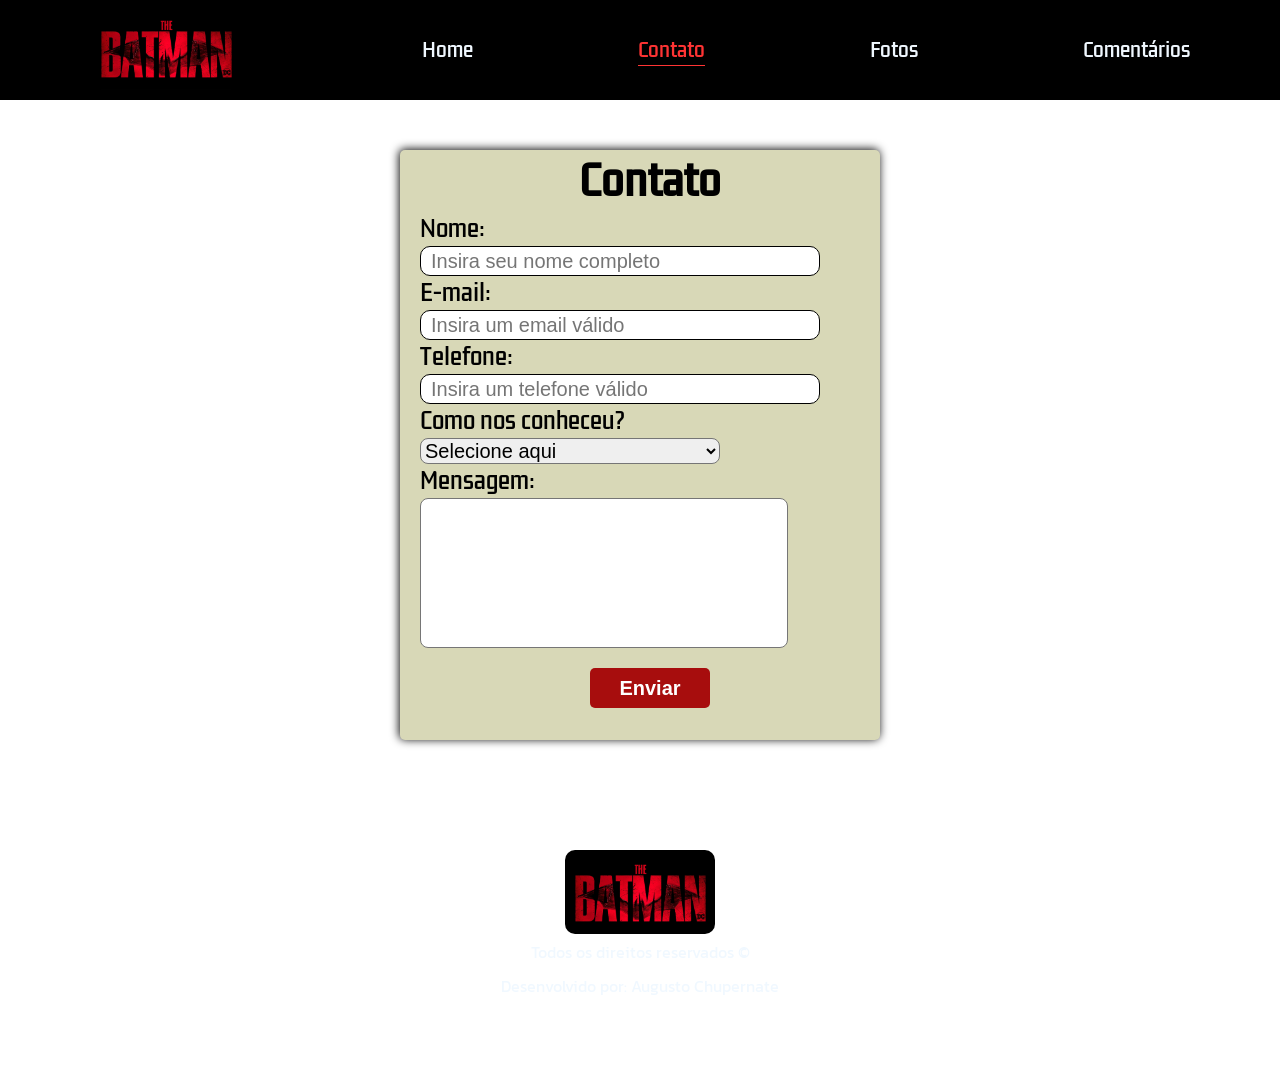
<file: html/contato.html>
<!DOCTYPE html>
<html lang="pt-br">
<head>
    <meta charset="UTF-8">
    <meta http-equiv="X-UA-Compatible" content="IE=edge">
    <meta name="viewport" content="width=device-width, initial-scale=1.0">
    <title>Contato - Batman Site</title>
    <link rel="stylesheet" href="../src/css/contato.css">
    <link rel="icon" href="https://img.icons8.com/?size=512&id=oVlMEQNqsVUI&format=png">
</head>
<body>
    <header>
        <a href="../index.html"><img style="object-fit: contain; cursor: pointer;" class="logo" src="../src/mídia/logobatman.png" alt="Logo do Batman" title="Logo - Batman Movie"></a>
        <nav>
            <ul>
                <div class="div-lista">
                    <a href="../index.html">
                        <li class="lista" title="Página inicial">Home</li>
                    </a>
                </div>

                <div class="div-lista div-selecionado">
                    <a href="./contato.html">
                        <li class="lista selecionado" title="Entre em contato comigo">Contato</li>
                    </a>
                </div>

                <div class="div-lista">
                    <a href="./foto.html">
                        <li class="lista" title="Veja mais fotos">Fotos</li>
                    </a>
                </div>

                <div class="div-lista">
                    <a href="./comentarios.html">
                        <li class="lista" title="Veja comentários">Comentários</li>
                    </a>
                </div>
            </ul>
        </nav>
    </header>

    <div class="div-principal">
        <section class="contato">

            <form class="form" action="./obrigado.html">
                <div class="alinhar-contato">
                    <h1 id="titulo">Contato</h1>
                </div>
                <div id="principal">
                    <label class="label" for="nome">Nome:</label>
                    <input style="display: block;" class="inputs" id="nome" type="text" name="nome" placeholder="Insira seu nome completo" title="Preencha este campo" required>
    
                    <label class="label" for="email">E-mail:</label>
                    <input style="display: block;" class="inputs" id="email" type="email" name="email" placeholder="Insira um email válido" title="Preencha este campo" required>
    
                    <label class="label" for="tel">Telefone:</label>
                    <input style="display: block;" class="inputs" id="tel" type="tel" name="telefone" placeholder="Insira um telefone válido" title="Preencha este campo" required>
                </div>
    
                <div id="secundário">
                    <label class="label" for="know">Como nos conheceu?</label>
                    <select style="display: block;" name="como-nos-conheceu" id="know" required>
                        <option selected disabled value="selecione aqui">Selecione aqui</option>
                        <option value="busca pelo google">Busca pelo google</option>
                        <option value="instagram">Instagram</option>
                        <option value="twiter">Twiter</option>
                        <option value="facebook">Facebook</option>
                        <option value="outros links">Outros anúncios</option>
                        <option value="outros">Outros</option>
                    </select>
    
                    <label class="label" for="msg">Mensagem:</label>
                    <textarea class="textarea" style="display: block;" name="msg" id="msg" cols="48" rows="10" placeholder="Digite sua mensagem" required>

                    </textarea>
                </div>
    
                <div class="botao">
                    <button id="enviar" type="submit">Enviar</button>
                </div>
            </form>
        </section>
    
        <section class="informacoes">
    
        </section>
    </div>

    <footer>
        <a href="../index.html"><img style="object-fit: contain; cursor: pointer;" class="logo" src="../src/mídia/logobatman.png" alt="Logo do Batman" title="Logo - Batman Movie"></a>
        <div class="alinhar-span">
            <span style="margin-bottom: 10px;">Todos os direitos reservados ©</span>
            <span>Desenvolvido por: Augusto Chupernate</span>
        </div>
        <nav class="footer-navigation">
            <ul class="footer-list">
                <div class="div-lista">
                    <a href="../index.html">
                        <li class="lista" title="Página inicial">Home</li>
                    </a>
                </div>

                <div class="div-lista div-selecionado">
                    <a href="./contato.html">
                        <li class="lista selecionado" title="Entre em contato comigo">Contato</li>
                    </a>
                </div>

                <div class="div-lista">
                    <a href="./foto.html">
                        <li class="lista" title="Veja mais fotos">Fotos</li>
                    </a>
                </div>

                <div class="div-lista">
                    <a href="./comentarios.html">
                        <li class="lista" title="Veja comentários">Comentários</li>
                    </a>
                </div>
            </ul>
        </nav>
    </footer>
</body>
</html>
</file>
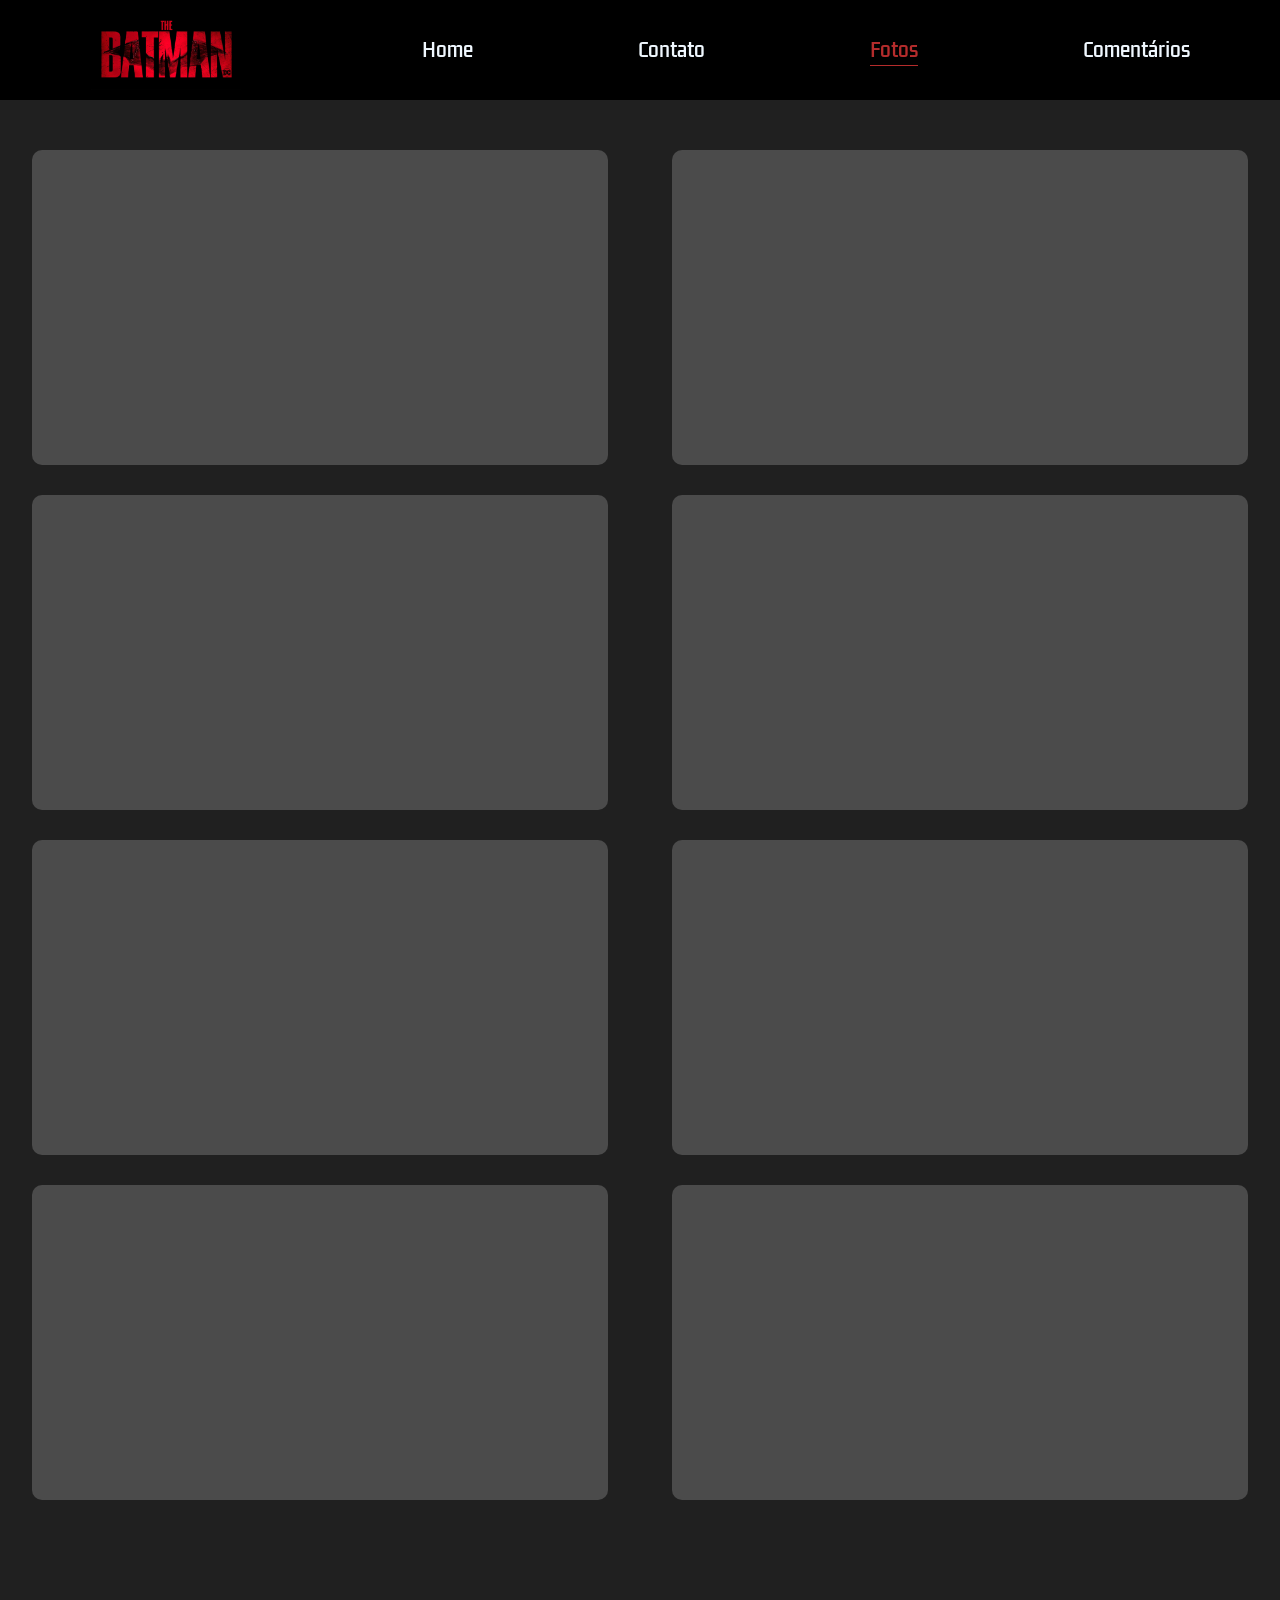
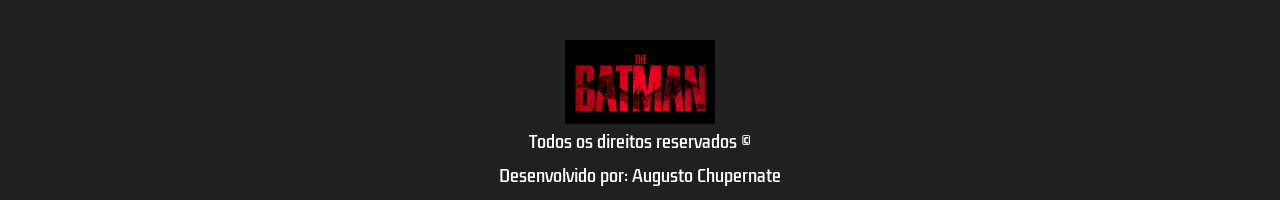
<file: html/foto.html>
<!DOCTYPE html>
<html lang="pt-br">
    <head>
        <meta charset="UTF-8">
        <meta name="viewport" content="width=device-width, initial-scale=1.0">
        <title>Fotos - Batman Site</title>
        <link rel="stylesheet" href="../src/css/foto.css">
        <link rel="icon" href="https://img.icons8.com/?size=512&id=oVlMEQNqsVUI&format=png">
    </head>
    <body>
        <header>
            <a href="../index.html"><img style="object-fit: contain; cursor: pointer;" class="logo" src="../src/mídia/logobatman.png" alt="Logo do Batman" title="Logo - Batman Movie"></a>
            <nav>
                <ul>
                    <div class="div-lista">
                        <a href="../index.html">
                            <li class="lista" title="Página inicial">Home</li>
                        </a>
                    </div>

                    <div class="div-lista">
                        <a href="./contato.html">
                            <li class="lista" title="Entre em contato comigo">Contato</li>
                        </a>
                    </div>

                    <div class="div-lista div-selecionado">
                        <a href="./foto.html">
                            <li class="lista selecionado" title="Veja mais fotos">Fotos</li>
                        </a>
                    </div>

                    <div class="div-lista">
                        <a href="./comentarios.html">
                            <li class="lista" title="Veja comentários">Comentários</li>
                        </a>
                    </div>
                </ul>
            </nav>
        </header>
        <section class="corpo">
            <section class="sessao-fotos">
                <div class="alinhar-fotos">
                    <div class="containers foto1"></div>
                    <div class="containers foto2"></div>
                </div>
        
                <div class="alinhar-fotos">
                    <div class="containers foto3"></div>
                    <div class="containers foto4"></div>
                </div>
        
                <div class="alinhar-fotos">
                    <div class="containers foto5"></div>
                    <div class="containers foto6"></div>
                </div>
        
                <div class="alinhar-fotos">
                    <div class="containers foto7"></div>
                    <div class="containers foto8"></div>
                </div>

                <div class="alinhar-fotos">
                    <div class="containers foto9"></div>
                    <div class="containers foto10"></div>
                </div>

                <div class="alinhar-fotos">
                    <div class="containers foto11"></div>
                    <div class="containers foto12"></div>
                </div>
            </section>
        </section>

        <footer>
            <a href="../index.html"><img style="object-fit: contain; cursor: pointer;" class="logo" src="../src/mídia/logobatman.png" alt="Logo do Batman" title="Logo - Batman Movie"></a>
            <div class="alinhar-span">
                <span style="margin-bottom: 10px;">Todos os direitos reservados ©</span>
                <span>Desenvolvido por: Augusto Chupernate</span>
            </div>
            <nav class="footer-navigation">
                <ul class="footer-list">
                    <div class="div-lista">
                        <a href="../index.html">
                            <li class="lista" title="Página inicial">Home</li>
                        </a>
                    </div>

                    <div class="div-lista">
                        <a href="./contato.html">
                            <li class="lista" title="Entre em contato comigo">Contato</li>
                        </a>
                    </div>

                    <div class="div-lista div-selecionado">
                        <a href="./foto.html">
                            <li class="lista selecionado" title="Veja mais fotos">Fotos</li>
                        </a>
                    </div>

                    <div class="div-lista">
                        <a href="./comentarios.html">
                            <li class="lista" title="Veja comentários">Comentários</li>
                        </a>
                    </div>
                </ul>
            </nav>
        </footer>
    </body>
</html>
</file>
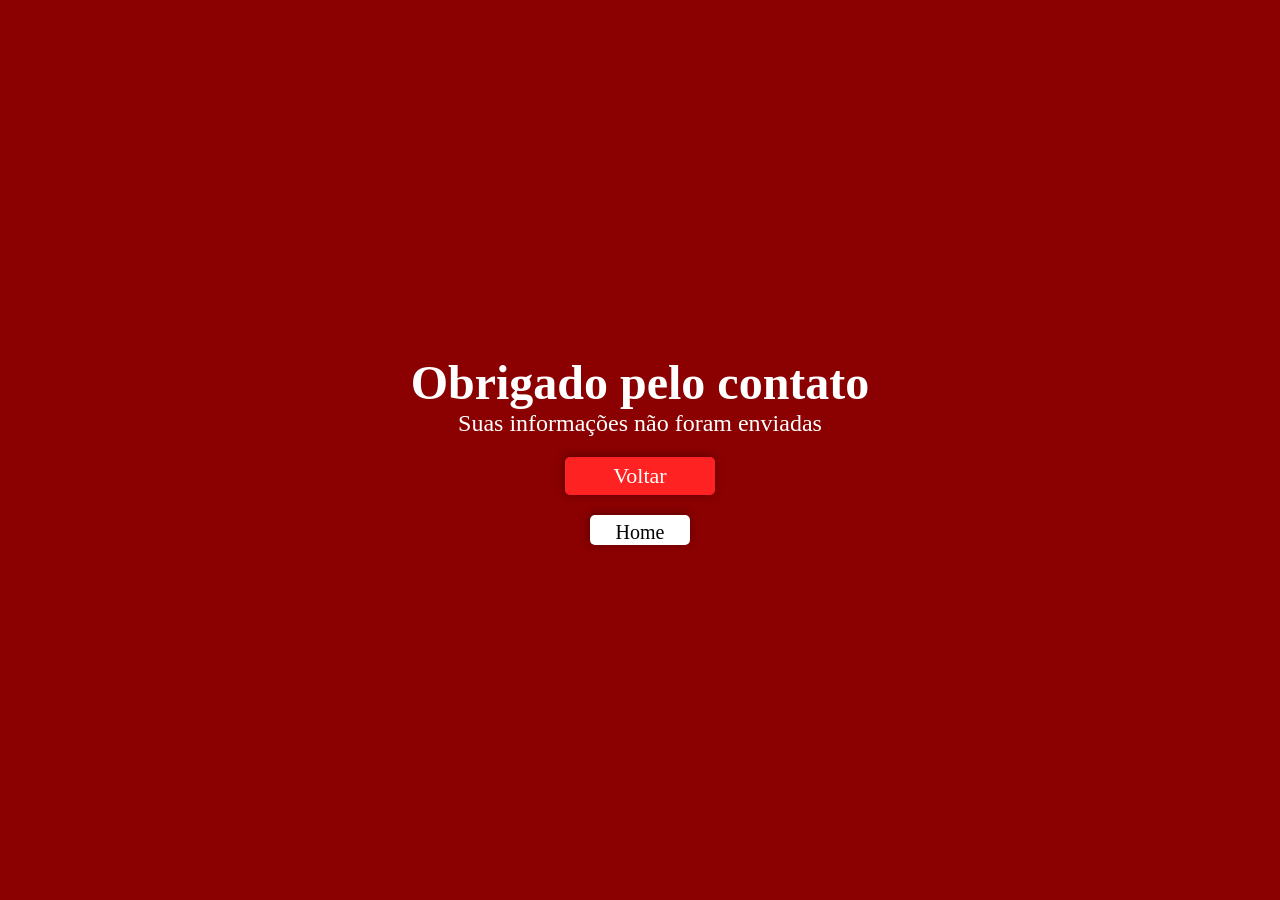
<file: html/obrigado.html>
<!DOCTYPE html>
<html lang="pt-br">
<head>
    <meta charset="UTF-8">
    <meta http-equiv="X-UA-Compatible" content="IE=edge">
    <meta name="viewport" content="width=device-width, initial-scale=1.0">
    <title>Agradecimento - Batman Site</title>
    <link rel="stylesheet" href="../src/css/contato.css">
    <link rel="icon" href="https://img.icons8.com/?size=512&id=oVlMEQNqsVUI&format=png">
</head>
<body class="main">
    <h1 class="titulo">Obrigado pelo contato</h1>
    <p class="p">Suas informações não foram enviadas</p>
    <a class="voltar" href="./contato.html">Voltar</a>
    <a class="home" href="../index.html">Home</a>
</body>
</html>
</file>
<file: src/css/contato.css>
@import url('https://fonts.googleapis.com/css2?family=Kanit&family=Kdam+Thmor+Pro&display=swap');

* {
    margin: 0;
    padding: 0;
    text-decoration: none;
    list-style: none;
    box-sizing: border-box;
} 

body {
    min-height: 100vh;
    background-image: url('https://www.papeldeparede.etc.br/fotos/wp-content/uploads/batman_desenho.jpg');
    background-position: 50% 50%;
    background-repeat: no-repeat;
    background-size: cover;
}

header {
    width: 100%;
    height: 100px;
    display: flex;
    justify-content: space-around;
    align-items: center;
    background-color: black;
    position: fixed;
    top: 0;
}

nav {
    width: 60%;
}

ul {
    width: 100%;
    display: flex;
    justify-content: space-between;
    align-items: center;
}

.div-lista {
    height: 100%;
    transition: .8s;
    border-bottom: 1px solid transparent;
}

.div-lista:hover {
    border-bottom: 1px solid rgb(181, 44, 44);
}

.lista {
    font-size: 19px;
    color: aliceblue;
    font-family: 'Kdam Thmor Pro', sans-serif;
    cursor: pointer;
    transition: .8s;
}

.lista:hover {
    color: rgb(181, 44, 44);
}

.selecionado {
    color: rgb(181, 44, 44);
}

.div-selecionado {
    border-bottom: 1px solid rgb(181, 44, 44);
}

.logo {
    width: 150px;
    height: auto;
}

.div-principal {
    width: 100%;
    display: flex;
    justify-content: center;
    align-items: center;
}

.contato {
    width: 480px;
    background-color: rgb(216, 216, 183);
    margin-top: 150px;
    height: 590px;
    border-radius: 5px;
    padding-bottom: 20px;
    font-family: 'Kdam Thmor Pro', sans-serif;
    box-shadow: -0.8px -0.8px 10px 0px black;
}

.alinhar-contato {
    width: 100%;
    display: flex;
    justify-content: center;
}

.label {
    font-size: 22px;
}

.inputs {
    border-radius: 10px;
    font-size: 30px;
    width: 100px;
    height: 30px;
    border: 1px solid black;
    padding-left: 10px;
}

.inputs:focus {
    border: 1px solid rgb(181, 44, 44);
    outline: 1px solid red;
}

#titulo {
    font-size: 40px;
    color: black;
}

.form {
    width: 100%;
    display: flex;
    flex-direction: column;
    justify-content: flex-start;
    padding-left: 20px;
}

#principal {
    width: 100%;
    font-size: 20px;
    color: black;
}

#secundário { 
    font-size: 20px;
    color: black;
}

#know {
    font-size: 20px;
    width: 300px;
    cursor: pointer;
    border-radius: 8px;
}

#nome {
    font-size: 20px;
    width: 400px;
}

#email {
    font-size: 20px;
    width: 400px;
}

#tel {
    font-size: 20px;
    width: 400px;
}

.textarea {
    border-radius: 8px;
    width: 80%;
    min-width: 80%;
    max-width: 80%;
    height: 150px;
    min-height: 150px;
    max-height: 150px;
    resize: none;
}

#enviar {
    background-color: #a70d0d;
    cursor: pointer;
    outline: none;
    border: none;
    width: 120px;
    height: 40px;
    font-size: 20px;
    border-radius: 5px;
    color: #fff;
    transition: .5s;
    font-weight: bold;
}

#enviar:hover {
    background-color: #ef0707;
}

#enviar:focus {
    background-color: #a70d0d;
}

.botao {
    display: flex;
    justify-content: center;
    align-items: center;
    margin-top: 20px;
}

footer {
    display: flex;
    flex-direction: column;
    justify-content: center;
    align-items: center;
    margin: 30px 0px;
    color: aliceblue;
    font-family: 'Kanit', sans-serif;
}

.alinhar-span {
    width: 100%;
    height: 100px;
    display: flex;
    align-items: center;
    flex-direction: column;
}

.footer-navigation {
    display: none;
}

.footer-list {
    display: flex;
    flex-direction: column;
    align-items: center;
}

@media(max-width: 1280px) {

    footer {
        padding-top: 80px;
        padding-bottom: 20px;
    }

    .contato {
        width: 480px;
    }

    .div-selecionado {
        border-bottom: 1px solid #ff3434;
    }

    .selecionado {
        color: #ff3434;
    }

    .div-lista:hover {
        border-bottom: 1px solid #ff3434;
    }

    .lista {
        text-shadow: 1.5px 1px 1px black;
    }

    .lista:hover {
        color: #ff3434;
    }

    .logo {
        border-radius: 10px;
    }

    .form {
        width: 100%;
        display: flex;
        flex-direction: column;
        justify-content: flex-start;
        padding-left: 20px;
    }
}

@media(max-width: 768px) {
    .footer-navigation {
        display: block;
    }

    nav {
        display: none;
    }

    footer {
        padding-top: 80px;
        padding-bottom: 20px;
    }

    .contato {
        width: 480px;
    }

    .div-selecionado {
        border-bottom: 1px solid #ff3434;
    }

    .selecionado {
        color: #ff3434;
    }

    .div-lista:hover {
        border-bottom: 1px solid #ff3434;
    }

    .lista {
        text-shadow: 1.5px 1px 1px black;
    }

    .lista:hover {
        color: #ff3434;
    }

    .logo {
        border-radius: 10px;
    }

    .form {
        width: 100%;
        display: flex;
        flex-direction: column;
        justify-content: flex-start;
        padding-left: 20px;
    }
}

@media(max-width: 480px) {
    .footer-navigation {
        display: block;
    }

    nav {
        display: none;
    }

    footer {
        padding-top: 80px;
        padding-bottom: 20px;
    }

    .contato {
        width: 460px;
    }

    .form {
        width: 100%;
        display: flex;
        flex-direction: column;
        justify-content: flex-start;
        padding-left: 50px;
    }

    #principal {
        padding-right: 100px;
    }

    .div-selecionado {
        border-bottom: 1px solid #ff3434;
    }

    .selecionado {
        color: #ff3434;
    }

    .div-lista:hover {
        border-bottom: 1px solid #ff3434;
    }

    .lista {
        text-shadow: 1.5px 1px 1px black;
    }

    .lista:hover {
        color: #ff3434;
    }

    .logo {
        border-radius: 10px;
    }

    form {
        width: 100%;
        display: flex;
        flex-direction: column;
        justify-content: flex-start;
        padding-left: 20px;
    }
}



/* Estilização da página Agradecimento: */

.main {
    background-color: darkred;
    display: flex;
    align-items: center;
    justify-content: center;
    text-decoration: none;
    flex-direction: column;
    min-height: 100vh;
} 

.titulo {
    color: #fff;
    font-weight: bold;
    font-size: 3rem;
}

.p {
    color: #fff;
    font-size: 150%;
}

/* .p::after {
    content: '😀';
} */

.voltar {
    background-color: #ff2222;
    color: #fff;
    font-size: 22px;
    transition: 0.5s;
    border-radius: 5px;
    width: 150px;
    height: 38px;
    display: flex;
    justify-content: center;
    margin-bottom: 20px;
    margin-top: 20px;
    padding: 6px 0px;
    box-shadow: -1px -1px 10px 0px rgba(0, 0, 0, 0.358);
}

.voltar:hover {
    background-color: rgb(211, 0, 0);
    font-size: 21px;
    box-shadow: none;
}

.home {
    background-color: #fff;
    transition: 0.5s;
    border-radius: 5px;
    color: #000;
    display: flex;
    justify-content: center;
    padding: 6px 0px;
    font-size: 20px;
    width: 100px;
    height: 30px;
    box-shadow: -1px -1px 10px 0px rgba(0, 0, 0, 0.358);
}

.home:hover {
    width: 98px;
    font-size: 19px;
    box-shadow: none;
}
</file>
<file: src/css/foto.css>
@import url('https://fonts.googleapis.com/css2?family=Kdam+Thmor+Pro&family=Roboto&display=swap');

* {
    margin: 0;
    padding: 0;
    text-decoration: none;
    list-style: none;
    box-sizing: border-box;
} 

body {
    min-height: 100vh;
    background-color: rgb(32, 32, 32);
}

header {
    width: 100%;
    height: 100px;
    display: flex;
    justify-content: space-around;
    align-items: center;
    background-color: black;
    margin-bottom: 50px;
    position: fixed;
    top: 0;
    z-index: 2;
}

nav {
    width: 60%;
}

ul {
    width: 100%;
    display: flex;
    justify-content: space-between;
    align-items: center;
}

.div-lista {
    height: 100%;
    transition: .8s;
    border-bottom: 1px solid transparent;
}

.div-lista:hover {
    border-bottom: 1px solid rgb(181, 44, 44);
}

.lista {
    font-size: 19px;
    color: aliceblue;
    font-family: 'Kdam Thmor Pro', sans-serif;
    cursor: pointer;
    transition: .8s;
}

.lista:hover {
    color: rgb(181, 44, 44);
}

.selecionado {
    color: rgb(181, 44, 44);
}

.div-selecionado {
    border-bottom: 1px solid rgb(181, 44, 44);
}

.logo {
    width: 150px;
    height: auto;
}

.corpo {
    width: 100%;
    min-height: 200vh;
    display: flex;
    justify-content: center;
}

.sessao-fotos {
    width: 100%;
    height: 100%;
    display: grid;
    grid-template-rows: repeat(4, 35vh);
    gap: 30px;
    margin-top: 150px;
}

.alinhar-fotos {
    width: 100%;
    height: 100%;
    display: flex;
    justify-content: space-around;
    flex-wrap: wrap;
}

.containers {
    width: 45%;
    height: 100%;
    background-color: rgb(75, 75, 75);
    border-radius: 10px;
    cursor: pointer;
    transition: .3s;
    background-position: 50%;
    background-repeat: no-repeat;
    background-size: cover;
}

.containers:hover {
    transform: scale(1.01);
    box-shadow: 0px 0px 10px 0px red;
}

.foto1 {
    background-image: url('https://epipoca.com.br/wp-content/uploads/2022/03/cena-de-batman2-06032022-1200x675.jpg');
}

.foto2 {
    background-image: url('https://cdn.ome.lt/nQvL7VGZze-eWKVIIh4QSBhSKuM=/1200x630/smart/extras/conteudos/the-batman-tem-cena-pos-creditos.jpg');
}

.foto3 {
    background-image: url('https://t.ctcdn.com.br/FzhgNtSfy2NA4KqmTg-xMIYkXqI=/512x288/smart/filters:format(webp)/i565956.jpeg');
}

.foto4 {
    background-image: url('https://hollywoodforevertv.com.br/media/_versions/batman-diretor-revela-bastidores-da-atuacao-de-robert-pattinson_widelg.png');
}

.foto5 {
    background-image: url('https://culturarevista.files.wordpress.com/2022/02/the-batman-2022-trailer-2-screenshots-48.jpg');
}

.foto6 {
    background-image: url('https://pbs.twimg.com/media/FtEOWdvX0AAvZ-I?format=jpg&name=4096x4096');
}

.foto7 {
    background-image: url('https://www.cinemaescrito.com/wp-content/uploads/2022/03/the-batman-910x515.jpg');
}

.foto8 {
    background-image: url('https://cinemacao.com/wp-content/uploads/2022/03/batman-2-1130x590.jpg');
}

.foto9 {
    background-image: url('https://onlineseries.com.br/wp-content/uploads/2021/10/The-Batman-filme.jpg');
}

.foto10 {
    background-image: url('https://www.nit.pt/wp-content/uploads/2022/03/e82f46c748714f40b511dcf682d1ed24-754x394.jpg');
}

.foto11 {
    background-image: url('https://pt.jugomobile.com/wp-content/uploads/2022/03/The-Batman-esta-no-HBO-Max-ou-Netflix-Quando-The.jpg');
}

.foto12 {
    background-image: url('https://d2d7ho1ae66ldi.cloudfront.net/ArquivoNoticias/29e183d3-73ac-11ec-aa6e-9587410378a2/batman-censura.png');
}

footer {
    width: 100%;
    height: 160px;
    display: flex;
    flex-direction: column;
    align-items: center;
    justify-content: center;
    font-family: 'Kdam Thmor Pro', sans-serif;
    color: #fff;
    position: absolute;
    bottom: -100%;
}

.alinhar-span {
    width: 100%;
    height: 100px;
    display: flex;
    align-items: center;
    flex-direction: column;
}

.footer-navigation {
    display: none;
}

.footer-list {
    display: flex;
    flex-direction: column;
    align-items: center;
}

@media(max-width: 1000px) {
    .footer-navigation {
        display: block;
    }

    .footer-list {
        margin-top: 30px;
        margin-bottom: 30px;
    }

    nav {
        display: none;
    }

    footer {
        position: relative;
        top: 420vh;
    }

    .sessao-fotos {
        grid-template-rows: repeat(12, 50%);
        gap: 100px;
    }

    .alinhar-fotos {
        display: grid;
        grid-template-columns: 90%;
        gap: 100px;
    }

    .containers {
        width: 100%;
        height: 100%;
    }
}
</file>
